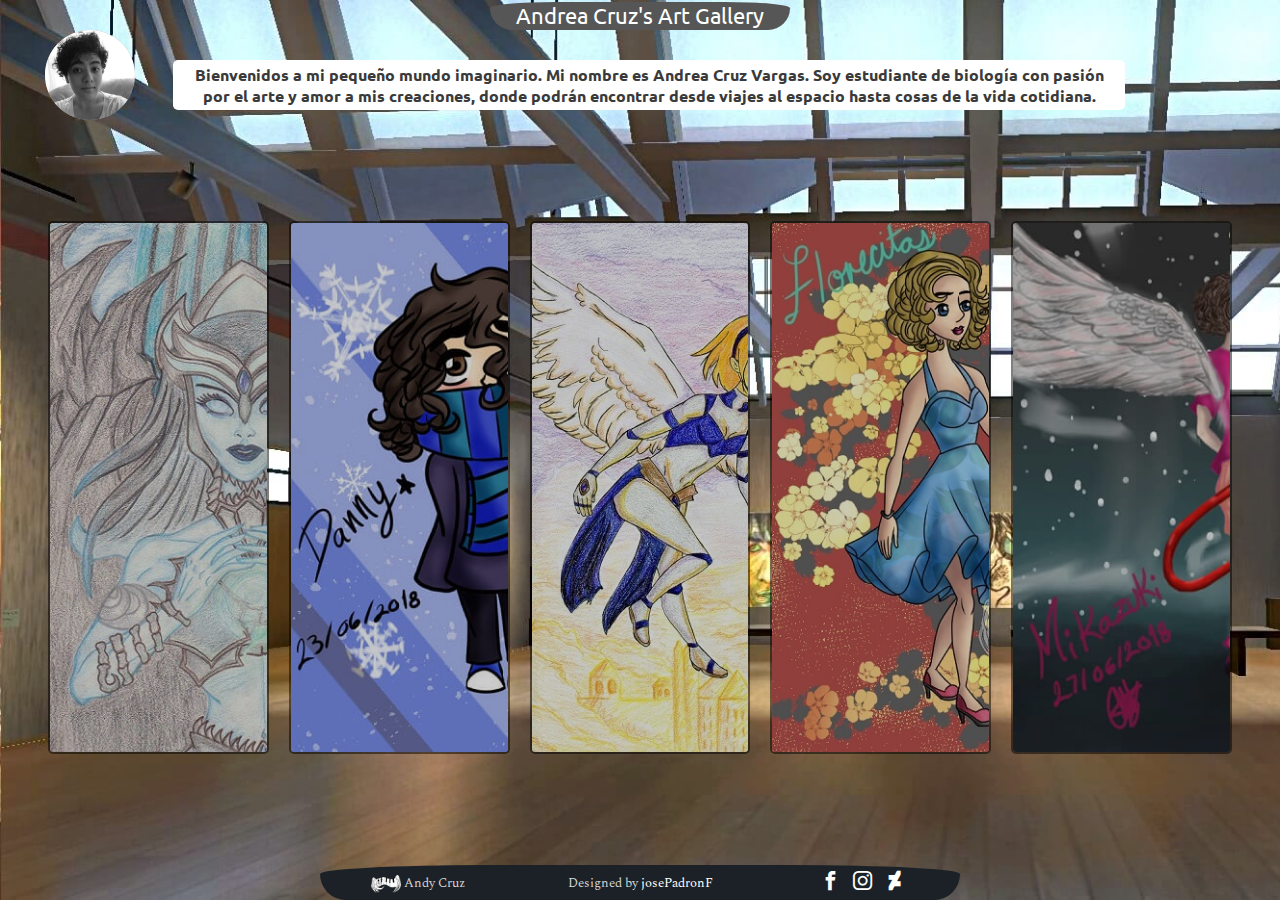
<file: index.html>
<!DOCTYPE html>
<html lang="en">
<head>
    <meta charset="UTF-8">
    <meta name="viewport" content="width=device-width, initial-scale=1">
    <title>Andrea Cruz</title>
    <link rel="shortcut icon" href="images/logo.png" type="image/x-icon" />
    <link rel="stylesheet" href="css/home.css">
    <link href="https://fonts.googleapis.com/css?family=Spectral:500|Ubuntu" rel="stylesheet">
</head>
<body>
    <section class="grid-container">
        <section class="photo">
            <figure class="photo-container">
                <img src="images/andyDibujo.jpg" alt="dibujo de andy :3">
                <img class="top" src="images/andyFoto.png" alt="foto de andy :3">
            </figure>
        </section>

        <header class="header">
            <p> Andrea Cruz's  Art Gallery</p>
        </header>

        <section class="me">
            <p> Bienvenidos a mi pequeño mundo imaginario.  Mi nombre es Andrea Cruz Vargas.
                Soy estudiante de biología con pasión por el arte y amor a mis creaciones, donde podrán encontrar desde viajes al espacio hasta cosas de la vida cotidiana.
            </p>
        </section>

        <section class="draw-container">
            <div class="parent" onclick="">
                <div class="child bg-1">
                        <a href="#G1">Gallery 1</a>
                </div>
            </div>

            <div class="parent" onclick="">
                    <div class="child bg-2">
                        <a href="#G2">Gallery 2</a>
                    </div>
            </div>

            <div class="parent" onclick="">
                    <div class="child bg-3">
                        <a href="#G3">Gallery 3</a>
                    </div>
            </div>

            <div class="parent" onclick="">
                    <div class="child bg-4">
                        <a href="#G4">Gallery 4</a>
                    </div>
            </div>

            <div class="parent" onclick="">
                    <div class="child bg-5">
                        <a href="#G5">Gallery 5</a>
                    </div>
            </div>
        </section>
        
        <footer class="footer">
            <div class="grid-credits">
                <p class="credits"> <img src="images/logo.png" width="30px" alt="logo"> <span> Andy Cruz </span> </p>

                <span class="credits-overlay">
                    <p>
                        <a href="https://github.com/padronjosef/andy-cruz" class="credits-description">Ver Codigo</a>
                    </p>
                </span>
            </div>
            <div>
                <p> Designed by <a href="https://github.com/padronjosef?tab=repositories">josePadronF</a> </p>
            </div>

            <div class="social">
                <a href="https://www.facebook.com/Ravengaarafan/" <i class="social-link icon-facebook"></i></a>
                <a href="https://www.instagram.com/borregarae/?hl=es-la" <i class="social-link icon-instagram"></i></a>
                <a href="https://www.deviantart.com/ravengaarafan" <i class="social-link icon-deviantart"></i></a>
            </div>
        </footer>
    </section>

    <div class="modal" id="G1">
            <h3> Gallery 1 </h3>
            <div class="imagen">
                <a class="icon-navigate_before" onclick=atras1()></a>
                <a> <img src="images/IMG1.jpg" id="foto1" onclick="adelante1()" alt=""></a>
                <a class="icon-navigate_next" onclick="adelante1()"></a>
            </div>
            <a class="cerrar icon-x-altx-alt" href=""></a>
        </div>

    <div class="modal" id="G2">
        <h3> Gallery 2 </h3>
        <div class="imagen">
            <a class="icon-navigate_before" onclick="atras2()"></a>
            <a> <img src="images/IMG6.jpg" id="foto2" onclick="adelante2()" alt=""></a>
            <a class="icon-navigate_next" onclick="adelante2()"></a>
        </div>
        <a class="cerrar icon-x-altx-alt" href=""></a>
    </div>

    <div class="modal" id="G3">
        <h3> Gallery 3 </h3>
        <div class="imagen">
            <a class="icon-navigate_before" onclick="atras3()"></a>
            <a> <img src="images/IMG11.jpg" id="foto3" onclick="adelante3()" alt=""></a>
            <a class="icon-navigate_next" onclick="adelante3()"></a>
        </div>
        <a class="cerrar icon-x-altx-alt" href=""></a>
    </div>

    <div class="modal" id="G4">
        <h3> Gallery 4 </h3>
        <div class="imagen">
            <a class="icon-navigate_before" onclick="atras4()"></a>
            <a> <img src="images/IMG16.jpg" id="foto4" onclick="adelante4()" alt=""></a>
            <a class="icon-navigate_next" onclick="adelante4()"></a>
        </div>
        <a class="cerrar icon-x-altx-alt" href=""></a>
    </div>

    <div class="modal" id="G5">
        <h3> Gallery 5 </h3>
        <div class="imagen">
            <a class="icon-navigate_before" onclick="atras5()"></a>
            <a> <img src="images/IMG21.jpg" id="foto5" onclick="adelante4()" alt=""></a>
            <a class="icon-navigate_next" onclick="adelante5()"></a>
        </div>
        <a class="cerrar icon-x-altx-alt" href=""></a>
    </div>

    <script src ="main.js"></script>
</body>
</html>
</file>
<file: css/home.css>
@import './style.css';
@import './modal.css';
@import './respondive.css'
</file>
